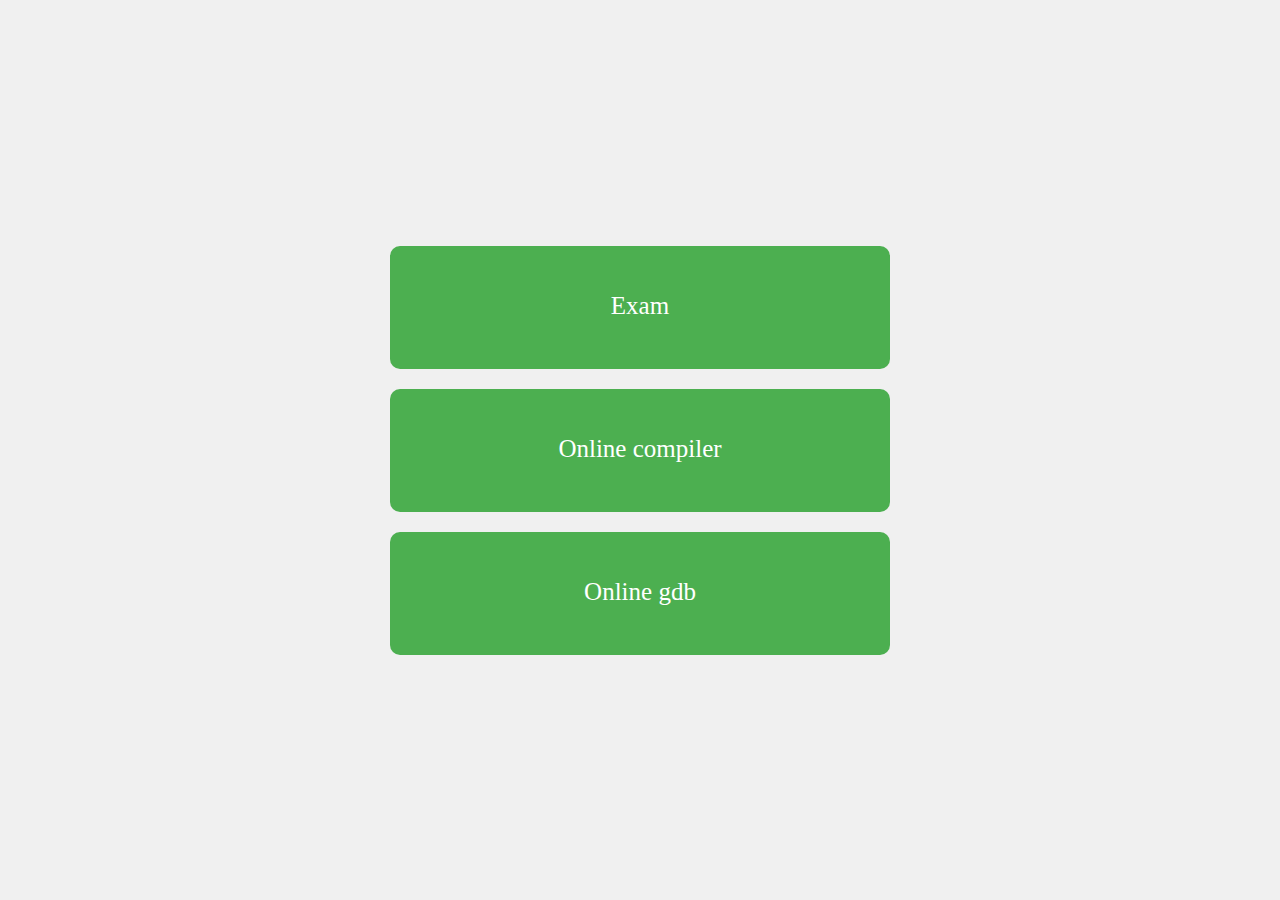
<file: index.html>
<!DOCTYPE html>
<html lang="en">
<head>
    <meta charset="UTF-8">
    <meta name="viewport" content="width=device-width, initial-scale=1.0">
    <title>Open URLs</title>
    <style>
        /* Style for centering the links */
        body {
            display: flex;
            justify-content: center;
            align-items: center;
            height: 100vh;
            margin: 0;
            background-color: #f0f0f0;
        }
        
        .button-container {
            text-align: center;
        }

        /* Style for the <a> tags to look like buttons */
        a {
            display: block;
            width: 500px;
            height: 123px;
            margin: 20px;
            font-size: 25px;
            color: white;
            text-align: center;
            line-height: 120px;
            text-decoration: none;
            border-radius: 10px;
            cursor: pointer;
            transition: background-color 0.3s;
        }

        /* Button color styles */
        .btn {
            background-color: #4CAF50;
        }
        #btnA {
            background-color: #4CAF50;
        }

        #btnB {
            background-color: #2196F3;
        }

        #btnC {
            background-color: #f44336;
        }

        /* Button hover effect */
        a:hover {
            opacity: 0.8;
        }
    </style>
</head>
<body>
    <div class="button-container">
        <a class="btn" href="https://eeair24.contest.codeforces.com" target="_blank">Exam</a>
        <a class="btn" href="https://jenishbekor.github.io/page/compiler.html" target="_blank">Online compiler</a>
        <a class="btn" href="https://www.onlinegdb.com/online_java_compiler" target="_blank">Online gdb</a>
    </div>
</body>
</html>
</file>
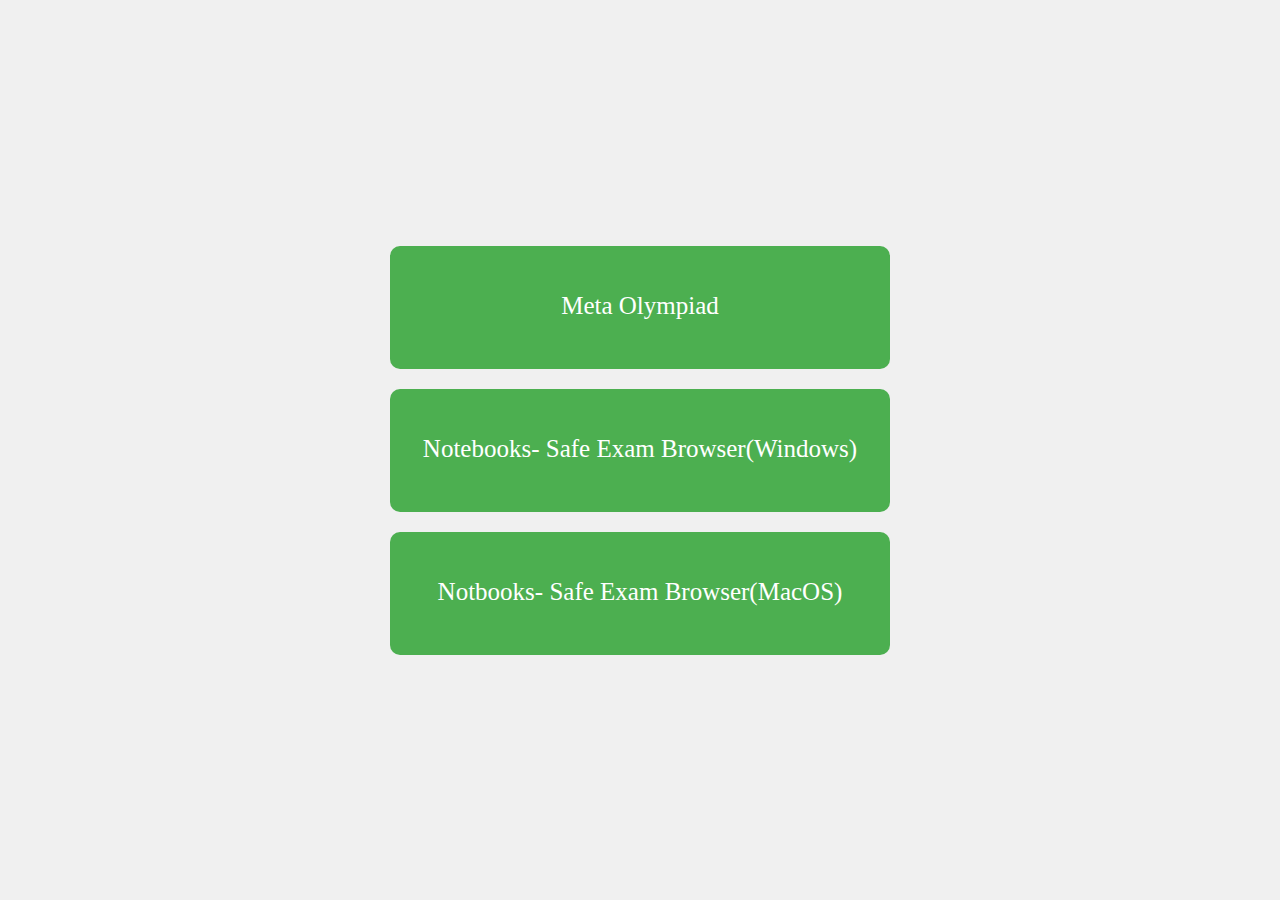
<file: home.html>
<!DOCTYPE html>
<html lang="en">
  <head>
    <meta charset="UTF-8" />
    <meta name="viewport" content="width=device-width, initial-scale=1.0" />
    <title>Open URLs</title>
    <style>
      /* Style for centering the links */
      body {
        display: flex;
        justify-content: center;
        align-items: center;
        height: 100vh;
        margin: 0;
        background-color: #f0f0f0;
      }

      .button-container {
        text-align: center;
      }

      /* Style for the <a> tags to look like buttons */
      a {
        display: block;
        width: 500px;
        height: 123px;
        margin: 20px;
        font-size: 25px;
        color: white;
        text-align: center;
        line-height: 120px;
        text-decoration: none;
        border-radius: 10px;
        cursor: pointer;
        transition: background-color 0.3s;
      }

      /* Button color styles */
      .btn {
        background-color: #4caf50;
      }
      #btnA {
        background-color: #4caf50;
      }

      #btnB {
        background-color: #2196f3;
      }

      #btnC {
        background-color: #f44336;
      }

      /* Button hover effect */
      a:hover {
        opacity: 0.8;
      }
    </style>
  </head>
  <body>
    <div class="button-container">
      <a
        class="btn"
        href="https://drive.google.com/file/d/1FRv9LiQS5aTrrxw8odVjT-4Sn94uzZqK/view?usp=sharing"
        target="_blank"
        >Meta Olympiad</a
      >
      <a
        class="btn"
        href="https://drive.google.com/file/d/1pNGVsWf-dKNpoXBkfQN3m3yt_OXzbkvd/view?usp=drive_link"
        target="_blank"
        >Notebooks- Safe Exam Browser(Windows)</a
      >
      <a
        class="btn"
        href="https://drive.google.com/file/d/1jEljifPS2sb9LQ1xYF-PBvK3V8ydn0fZ/view?usp=drive_link"
        target="_blank"
        >Notbooks- Safe Exam Browser(MacOS)</a
      >
    </div>
  </body>
</html>
</file>
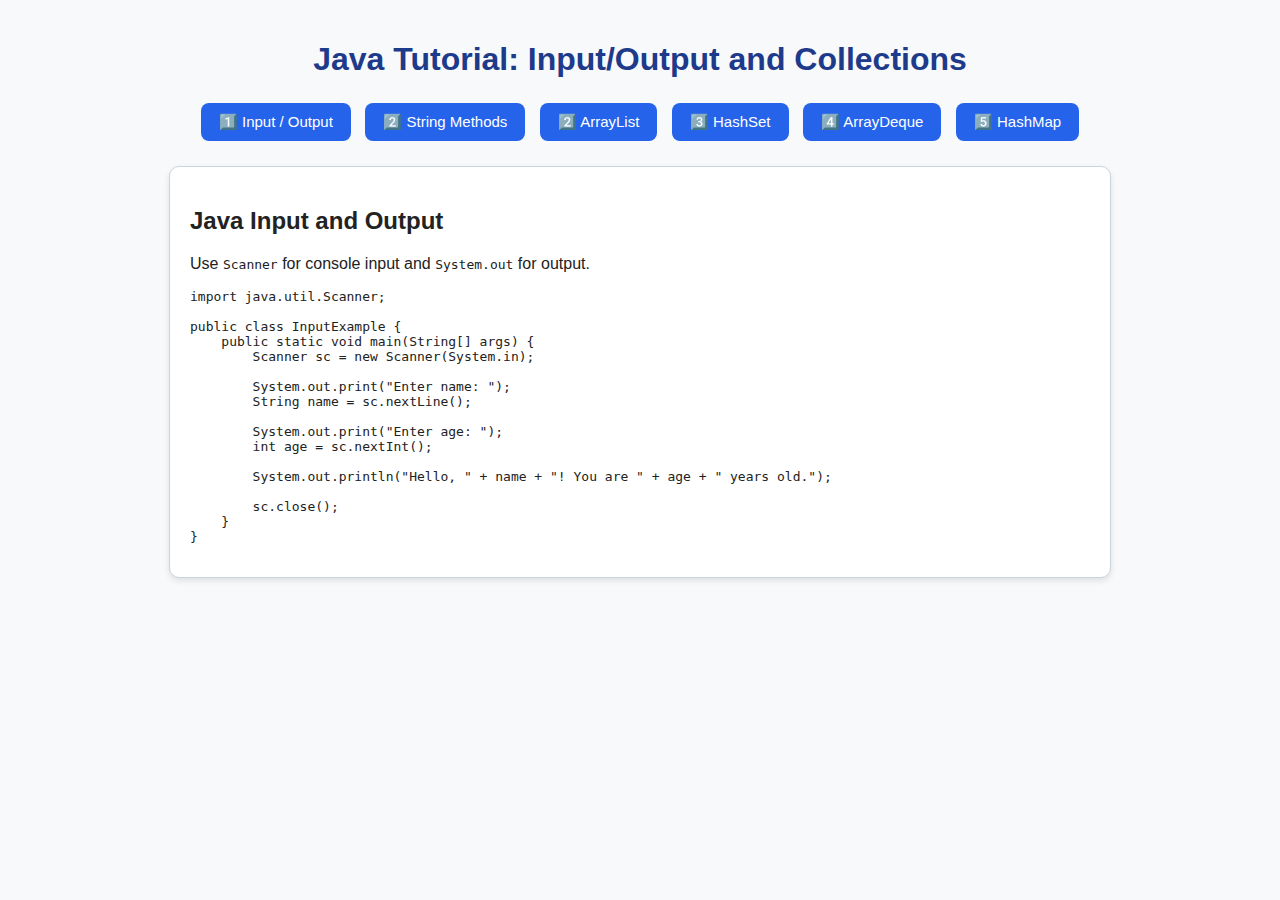
<file: javatopics.html>
<!DOCTYPE html>
<html lang="en">
  <head>
    <meta charset="UTF-8" />
    <meta name="viewport" content="width=device-width, initial-scale=1.0" />
    <title>Java Tutorial: I/O and Collections</title>
    <link rel="stylesheet" href="style.css" />
  </head>
  <body>
    <h1>Java Tutorial: Input/Output and Collections</h1>

    <!-- Navigation Buttons -->
    <div class="nav-buttons">
      <button onclick="showSection('io')">1️⃣ Input / Output</button>
      <button onclick="showSection('string')">2️⃣ String Methods</button>
      <button onclick="showSection('arraylist')">2️⃣ ArrayList</button>
      <button onclick="showSection('hashset')">3️⃣ HashSet</button>
      <button onclick="showSection('arraydeque')">4️⃣ ArrayDeque</button>
      <button onclick="showSection('hashmap')">5️⃣ HashMap</button>
    </div>

    <!-- Sections -->
    <div id="io" class="section">
      <h2>Java Input and Output</h2>
      <p>
        Use <code>Scanner</code> for console input and
        <code>System.out</code> for output.
      </p>
      <pre><code>import java.util.Scanner;

public class InputExample {
    public static void main(String[] args) {
        Scanner sc = new Scanner(System.in);

        System.out.print("Enter name: ");
        String name = sc.nextLine();

        System.out.print("Enter age: ");
        int age = sc.nextInt();

        System.out.println("Hello, " + name + "! You are " + age + " years old.");

        sc.close();
    }
}</code></pre>
    </div>

    <!-- String Methods -->
    <div id="string" class="section hidden">
      <h2>String — Text Manipulation</h2>
      <p>
        Strings in Java are immutable and provide many helpful methods for
        processing text.
      </p>
      <pre><code>public class StringMethods {
    public static void main(String[] args) {
        String text = "  Hello Java World!  ";

        // Trim spaces
        System.out.println(text.trim());

        // Length
        System.out.println("Length: " + text.length());

        // Access character
        System.out.println("First char: " + text.charAt(0));

        // Substring
        System.out.println("Substring: " + text.substring(2, 7));

        // Case conversion
        System.out.println(text.toUpperCase());
        System.out.println(text.toLowerCase());

        // Replace
        System.out.println(text.replace("Java", "Python"));

        // Check content
        System.out.println(text.contains("Java"));
        System.out.println(text.startsWith("  H"));
        System.out.println(text.endsWith("!  "));

        // Split string
        String[] words = text.trim().split(" ");
        for (String w : words) System.out.println(w);

        // Join strings
        String joined = String.join("-", "apple", "banana", "cherry");
        System.out.println(joined);

        // Compare
        String a = "Hello";
        String b = "hello";
        System.out.println(a.equals(b));          // false
        System.out.println(a.equalsIgnoreCase(b));// true

        // Concatenate
        String greeting = a.concat(" ").concat("Java");
        System.out.println(greeting);

        // Check empty or blank
        String s = " ";
        System.out.println(s.isEmpty()); // false
        System.out.println(s.isBlank()); // true
    }
}</code></pre>

      <h3>📘 Useful Methods</h3>
      <ul>
        <li><code>length()</code> — number of characters</li>
        <li><code>charAt(int index)</code> — get character</li>
        <li><code>substring(int start, int end)</code></li>
        <li><code>toUpperCase()</code>, <code>toLowerCase()</code></li>
        <li><code>trim()</code>, <code>strip()</code></li>
        <li><code>replace(old, new)</code></li>
        <li><code>split(regex)</code>, <code>join(delimiter, ...)</code></li>
        <li><code>equals()</code>, <code>equalsIgnoreCase()</code></li>
        <li>
          <code>startsWith()</code>, <code>endsWith()</code>,
          <code>contains()</code>
        </li>
        <li><code>isEmpty()</code>, <code>isBlank()</code></li>
        <li><code>concat(String s)</code></li>
      </ul>
    </div>

    <div id="arraylist" class="section hidden">
      <h2>ArrayList — Dynamic Array</h2>
      <p>
        <code>ArrayList</code> allows dynamic resizing, duplicates, and ordered
        storage.
      </p>
      <pre><code>import java.util.*;

public class ArrayListExample {
    public static void main(String[] args) {
        ArrayList&lt;String&gt; list = new ArrayList<>();

        // Add elements
        list.add("Orange");
        list.add("Apple");
        list.add("Banana");
        list.add("Mango");

        // Access and modify
        System.out.println(list.get(2)); // Banana
        list.set(2, "Cherry");

        // Remove by value or index
        list.remove("Orange");
        list.remove(0);

        // Sort elements
        Collections.sort(list);
        System.out.println("Sorted: " + list);

        // Reverse order
        Collections.sort(list, Collections.reverseOrder());
        System.out.println("Reversed: " + list);

        // Search
        System.out.println("Contains Mango: " + list.contains("Mango"));

        // Convert to array
        Object[] arr = list.toArray();

        // Iterate
        for (String item : list) {
            System.out.println(item);
        }

        list.clear();
    }
}</code></pre>

      <h3>📘 Useful Methods</h3>
      <ul>
        <li><code>add(E e)</code> — add element</li>
        <li><code>get(int index)</code> — get by index</li>
        <li><code>set(int index, E e)</code> — update element</li>
        <li><code>remove(Object o)</code> / <code>remove(int index)</code></li>
        <li><code>contains(Object o)</code></li>
        <li>
          <code>indexOf(Object o)</code>, <code>lastIndexOf(Object o)</code>
        </li>
        <li><code>Collections.sort(list)</code></li>
        <li><code>Collections.reverse(list)</code></li>
      </ul>
    </div>

    <div id="hashset" class="section hidden">
      <h2>HashSet — Unique Elements</h2>
      <p><code>HashSet</code> stores only unique items and is unordered.</p>
      <pre><code>import java.util.*;

public class HashSetExample {
    public static void main(String[] args) {
        HashSet&lt;String&gt; set = new HashSet<>();

        set.add("Java");
        set.add("Python");
        set.add("C++");
        set.add("Java"); // ignored

        System.out.println("Set: " + set);

        set.remove("C++");
        System.out.println("Contains Python: " + set.contains("Python"));

        // Convert to list and sort
        List&lt;String&gt; sorted = new ArrayList&lt;&gt;(set);
        Collections.sort(sorted);
        System.out.println("Sorted: " + sorted);

        for (String lang : set) {
            System.out.println(lang);
        }

        set.clear();
    }
}</code></pre>

      <h3>📘 Useful Methods</h3>
      <ul>
        <li><code>add(E e)</code></li>
        <li><code>remove(Object o)</code></li>
        <li><code>contains(Object o)</code></li>
        <li><code>isEmpty()</code></li>
        <li><code>size()</code></li>
        <li><code>clear()</code></li>
      </ul>
    </div>

    <div id="arraydeque" class="section hidden">
      <h2>ArrayDeque — Double-Ended Queue</h2>
      <p><code>ArrayDeque</code> can be used both as a stack and as a queue.</p>
      <pre><code>import java.util.ArrayDeque;

public class ArrayDequeExample {
    public static void main(String[] args) {
        ArrayDeque&lt;String&gt; dq = new ArrayDeque<>();

        // Queue usage (FIFO)
        dq.offer("A");
        dq.offer("B");
        dq.offer("C");

        System.out.println("Front: " + dq.peek());
        dq.poll(); // remove front
        System.out.println(dq);

        // Stack usage (LIFO)
        dq.push("X");
        dq.push("Y");
        dq.push("Z");

        System.out.println("Stack pop: " + dq.pop());
        System.out.println(dq);
    }
}</code></pre>

      <h3>📘 Useful Methods</h3>
      <ul>
        <li><code>add(E e)</code>, <code>offer(E e)</code></li>
        <li><code>remove()</code>, <code>poll()</code></li>
        <li><code>peek()</code></li>
        <li><code>push(E e)</code>, <code>pop()</code></li>
        <li><code>clear()</code></li>
        <li><code>size()</code></li>
      </ul>
    </div>

    <div id="hashmap" class="section hidden">
      <h2>HashMap — Key-Value Pairs</h2>
      <p>
        <code>HashMap</code> stores data as key-value pairs, allowing fast
        access by key.
      </p>
      <pre><code>import java.util.*;

public class HashMapExample {
    public static void main(String[] args) {
        HashMap&lt;String, Integer&gt; map = new HashMap<>();

        // Add key-value pairs
        map.put("Alice", 90);
        map.put("Bob", 85);
        map.put("Charlie", 95);

        // Access
        System.out.println("Bob's score: " + map.get("Bob"));

        // Replace value
        map.replace("Alice", 92);

        // Remove
        map.remove("Bob");

        // Iterate
        for (Map.Entry&lt;String, Integer&gt; entry : map.entrySet()) {
            System.out.println(entry.getKey() + " => " + entry.getValue());
        }

        // Sort by value
        map.entrySet()
           .stream()
           .sorted(Map.Entry.comparingByValue())
           .forEach(e -&gt; System.out.println(e.getKey() + ": " + e.getValue()));

        map.clear();
    }
}</code></pre>

      <h3>📘 Useful Methods</h3>
      <ul>
        <li><code>put(K key, V value)</code></li>
        <li><code>get(Object key)</code></li>
        <li>
          <code>containsKey(Object key)</code>,
          <code>containsValue(Object v)</code>
        </li>
        <li><code>remove(Object key)</code></li>
        <li><code>replace(K key, V newValue)</code></li>
        <li>
          <code>keySet()</code>, <code>values()</code>, <code>entrySet()</code>
        </li>
        <li><code>clear()</code></li>
      </ul>
    </div>

    <script>
      function showSection(id) {
        document
          .querySelectorAll(".section")
          .forEach((s) => s.classList.add("hidden"));
        document.getElementById(id).classList.remove("hidden");
        window.scrollTo({ top: 0, behavior: "smooth" });
      }
    </script>
  </body>
</html>
</file>
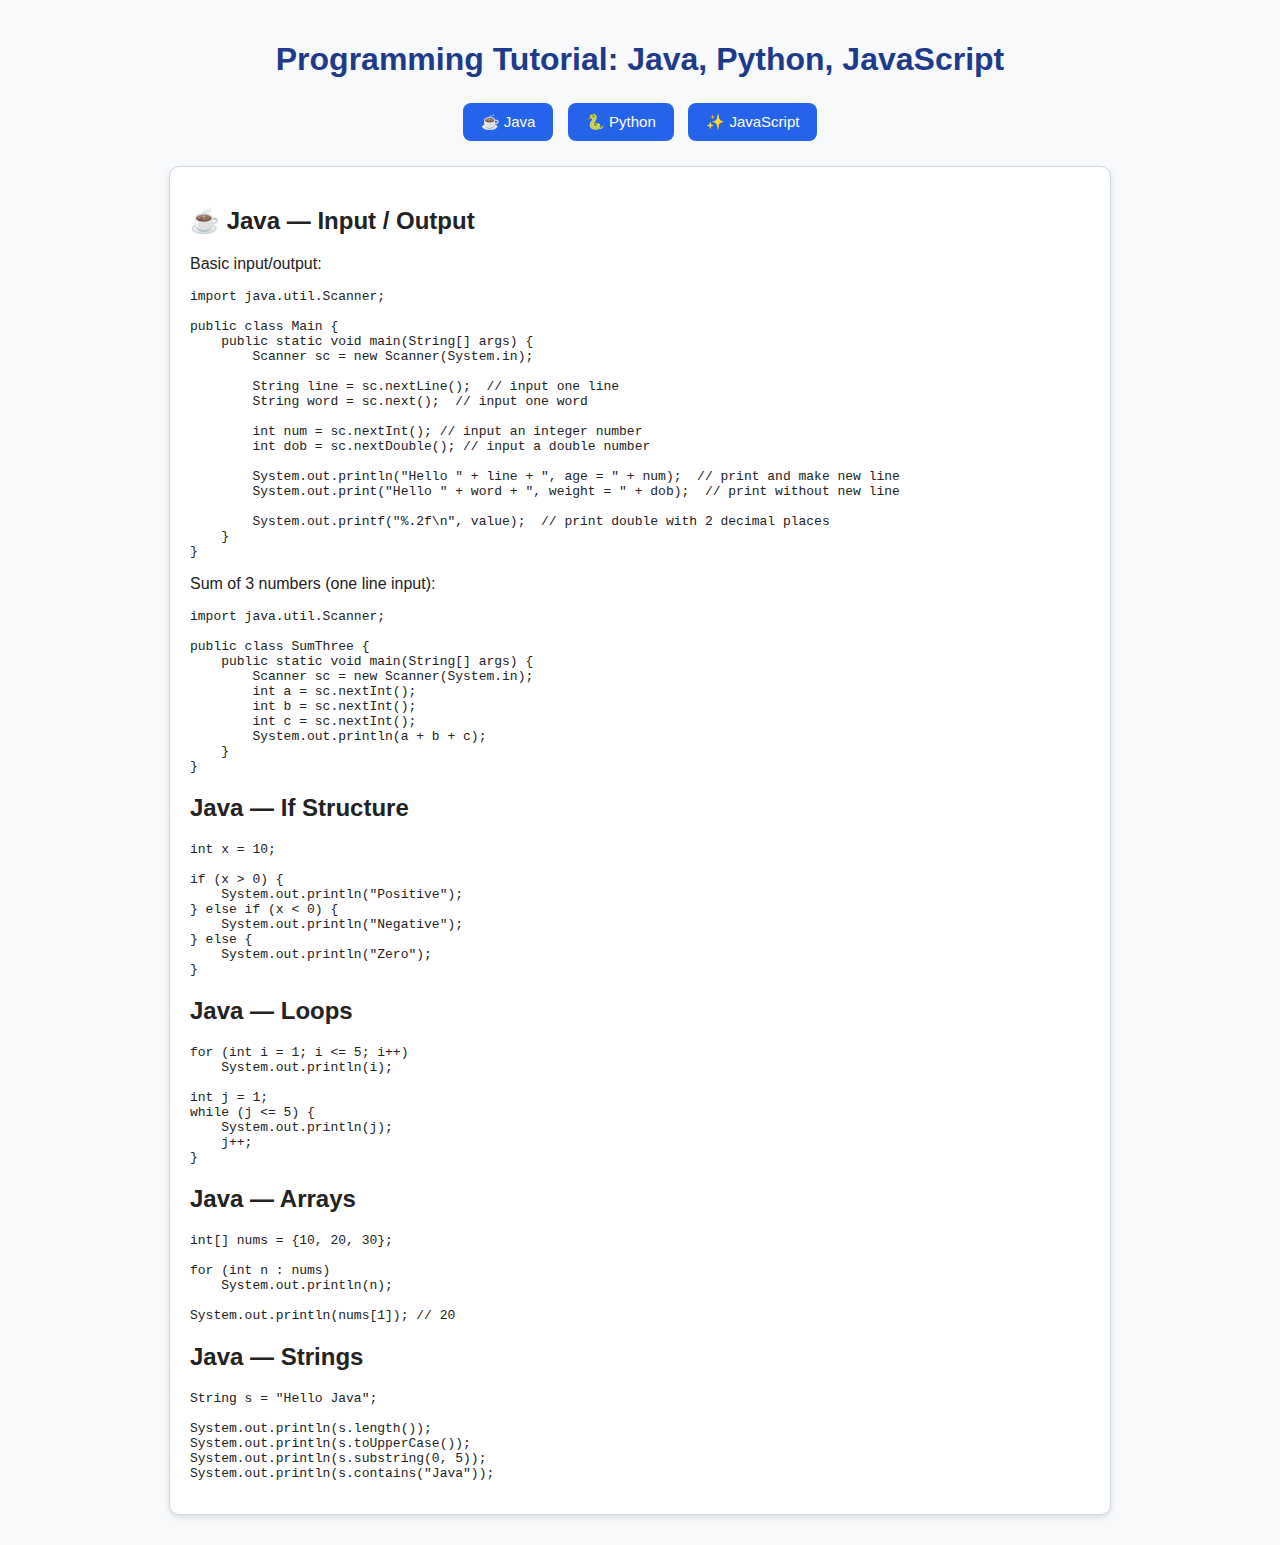
<file: topics.html>
<!doctype html>
<html lang="en">
  <head>
    <meta charset="UTF-8" />
    <meta name="viewport" content="width=device-width, initial-scale=1.0" />
    <title>Programming Tutorial: Java, Python, JavaScript</title>
    <link rel="stylesheet" href="style.css" />
  </head>

  <body>
    <h1>Programming Tutorial: Java, Python, JavaScript</h1>

    <!-- Navigation -->
    <div class="nav-buttons">
      <button onclick="showSection('java')">☕ Java</button>
      <button onclick="showSection('python')">🐍 Python</button>
      <button onclick="showSection('js')">✨ JavaScript</button>
    </div>

    <!-- ============================= -->
    <!--           JAVA                -->
    <!-- ============================= -->
    <div id="java" class="section">
      <h2>☕ Java — Input / Output</h2>
      <p>Basic input/output:</p>
      <pre><code>import java.util.Scanner;

public class Main {
    public static void main(String[] args) {
        Scanner sc = new Scanner(System.in);

        String line = sc.nextLine();  // input one line
        String word = sc.next();  // input one word

        int num = sc.nextInt(); // input an integer number
        int dob = sc.nextDouble(); // input a double number

        System.out.println("Hello " + line + ", age = " + num);  // print and make new line
        System.out.print("Hello " + word + ", weight = " + dob);  // print without new line 

        System.out.printf("%.2f\n", value);  // print double with 2 decimal places
    }
}</code></pre>

      <p>Sum of 3 numbers (one line input):</p>
      <pre><code>import java.util.Scanner;

public class SumThree {
    public static void main(String[] args) {
        Scanner sc = new Scanner(System.in);
        int a = sc.nextInt();
        int b = sc.nextInt();
        int c = sc.nextInt();
        System.out.println(a + b + c);
    }
}</code></pre>

      <h2>Java — If Structure</h2>
      <pre><code>int x = 10;

if (x > 0) {
    System.out.println("Positive");
} else if (x < 0) {
    System.out.println("Negative");
} else {
    System.out.println("Zero");
}</code></pre>

      <h2>Java — Loops</h2>
      <pre><code>for (int i = 1; i <= 5; i++)
    System.out.println(i);

int j = 1;
while (j <= 5) {
    System.out.println(j);
    j++;
}</code></pre>

      <h2>Java — Arrays</h2>
      <pre><code>int[] nums = {10, 20, 30};

for (int n : nums)
    System.out.println(n);

System.out.println(nums[1]); // 20</code></pre>

      <h2>Java — Strings</h2>
      <pre><code>String s = "Hello Java";

System.out.println(s.length());
System.out.println(s.toUpperCase());
System.out.println(s.substring(0, 5));
System.out.println(s.contains("Java"));
</code></pre>
    </div>

    <!-- ============================= -->
    <!--           PYTHON              -->
    <!-- ============================= -->
    <div id="python" class="section hidden">
      <h2>🐍 Python — Input / Output</h2>
      <p>Basic input/output:</p>
      <pre><code>
text = input()  # input string 
num = int(input())  #input number

print(text)  # print and make a new line
print(num, end=' ')  # print and make a space

print(f"Hello {name}, age = {age}")

print(f"{num:.2f}") # print with 2 decimal places
    </code></pre>

      <p>Sum of 3 numbers (one line input):</p>
      <pre><code>a, b, c = map(int, input().split())
print(a + b + c)</code></pre>

      <h2>Python — If Structure</h2>
      <pre><code>x = 10

if x > 0:
    print("Positive")
elif x < 0:
    print("Negative")
else:
    print("Zero")</code></pre>

      <h2>Python — Loops</h2>
      <pre><code>for i in range(1, 6):
    print(i)

j = 1
while j <= 5:
    print(j)
    j += 1</code></pre>

      <h2>Python — Lists (Arrays)</h2>
      <pre><code>nums = [10, 20, 30]

# Input an array
nums = list(map(int, input().split()))

for n in nums:
    print(n)

print(nums[1])  # 20</code></pre>

      <h2>Python — Strings</h2>
      <pre><code>s = "Hello Python"

print(len(s))
print(s.upper())
print(s[0:5])
print("Python" in s)</code></pre>
    </div>

    <!-- ============================= -->
    <!--         JAVASCRIPT            -->
    <!-- ============================= -->
    <div id="js" class="section hidden">
      <h2>✨ JavaScript — Input / Output (Custom Template)</h2>
      <p>Sum of 3 numbers from one line:</p>
      <pre><code>// Starter function main
function main() {
    // Read 3 numbers in one line
    let a = Number(input());
    let b = Number(input());
    let c = Number(input());

    println(a + b + c); // print and make a new line
    print(a.toFixed(2)); // print with 2 decimal places
}   

// --- Simplified input/output system ---
const fs = require("fs");

// Read all lines
let rawLines = fs.readFileSync(0, "utf8").split("\n").map(line => line.replace(/\r$/, ""));

let lineIndex = 0;
let tokenIndex = 0;
let currentTokens = [];

// Read next token
function input() {
    while (tokenIndex >= currentTokens.length) {
        if (lineIndex >= rawLines.length) return "";
        currentTokens = rawLines[lineIndex++].trim().split(/\s+/);
        tokenIndex = 0;
    }
    return currentTokens[tokenIndex++];
}

// Read rest of current line
function inputLine() {
    if (lineIndex >= rawLines.length && tokenIndex >= currentTokens.length) return "";
    if (tokenIndex < currentTokens.length) {
        let rest = currentTokens.slice(tokenIndex).join(" ");
        tokenIndex = currentTokens.length;
        return rest;
    }
    if (lineIndex < rawLines.length) {
        let line = rawLines[lineIndex++];
        currentTokens = line.trim().split(/\s+/);
        tokenIndex = currentTokens.length;
        return line;
    }
    return "";
}

function print(val) {
    process.stdout.write(String(val));
}

function println(val) {
    console.log(val);
}

main();</code></pre>

      <h2>JavaScript — If Structure</h2>
      <pre><code>let x = 10;

if (x > 0) {
    console.log("Positive");
} else if (x < 0) {
    console.log("Negative");
} else {
    console.log("Zero");
}</code></pre>

      <h2>JavaScript — Loops</h2>
      <pre><code>for (let i = 1; i <= 5; i++)
    console.log(i);

let j = 1;
while (j <= 5) {
    console.log(j);
    j++;
}</code></pre>

      <h2>JavaScript — Arrays</h2>
      <pre><code>let nums = [10, 20, 30];

    // Loop through array
    for (let n of nums) {
        console.log(n); // prints each element
    }

    // Access by index
    console.log(nums[1]); // 20</code></pre>

      <h2>JavaScript — Strings</h2>
      <pre><code>let s = "Hello JavaScript";

console.log(s.length);
console.log(s.toUpperCase());
console.log(s.substring(0, 5));
console.log(s.includes("Java"));</code></pre>
    </div>

    <!-- Script -->
    <script>
      function showSection(id) {
        document
          .querySelectorAll(".section")
          .forEach((s) => s.classList.add("hidden"));
        document.getElementById(id).classList.remove("hidden");
        window.scrollTo({ top: 0, behavior: "smooth" });
      }
    </script>
  </body>
</html>
</file>
<file: style.css>
body {
  font-family: "Segoe UI", Arial, sans-serif;
  background-color: #f7f9fb;
  color: #222;
  margin: 0;
  padding: 20px;
}

h1 {
  text-align: center;
  color: #1e3a8a;
  margin-bottom: 20px;
}

.nav-buttons {
  text-align: center;
  margin-bottom: 20px;
}

button {
  background-color: #2563eb;
  color: white;
  border: none;
  border-radius: 8px;
  padding: 10px 18px;
  cursor: pointer;
  font-size: 15px;
  margin: 5px;
  transition: background-color 0.3s;
}

button:hover {
  background-color: #1d4ed8;
}

.section {
  background: white;
  border: 1px solid #cbd5e1;
  border-radius: 10px;
  box-shadow: 0 3px 6px rgba(0, 0, 0, 0.1);
  padding: 20px;
  margin: 10px auto;
  max-width: 900px;
}

.hidden {
  display: none;
}
</file>
